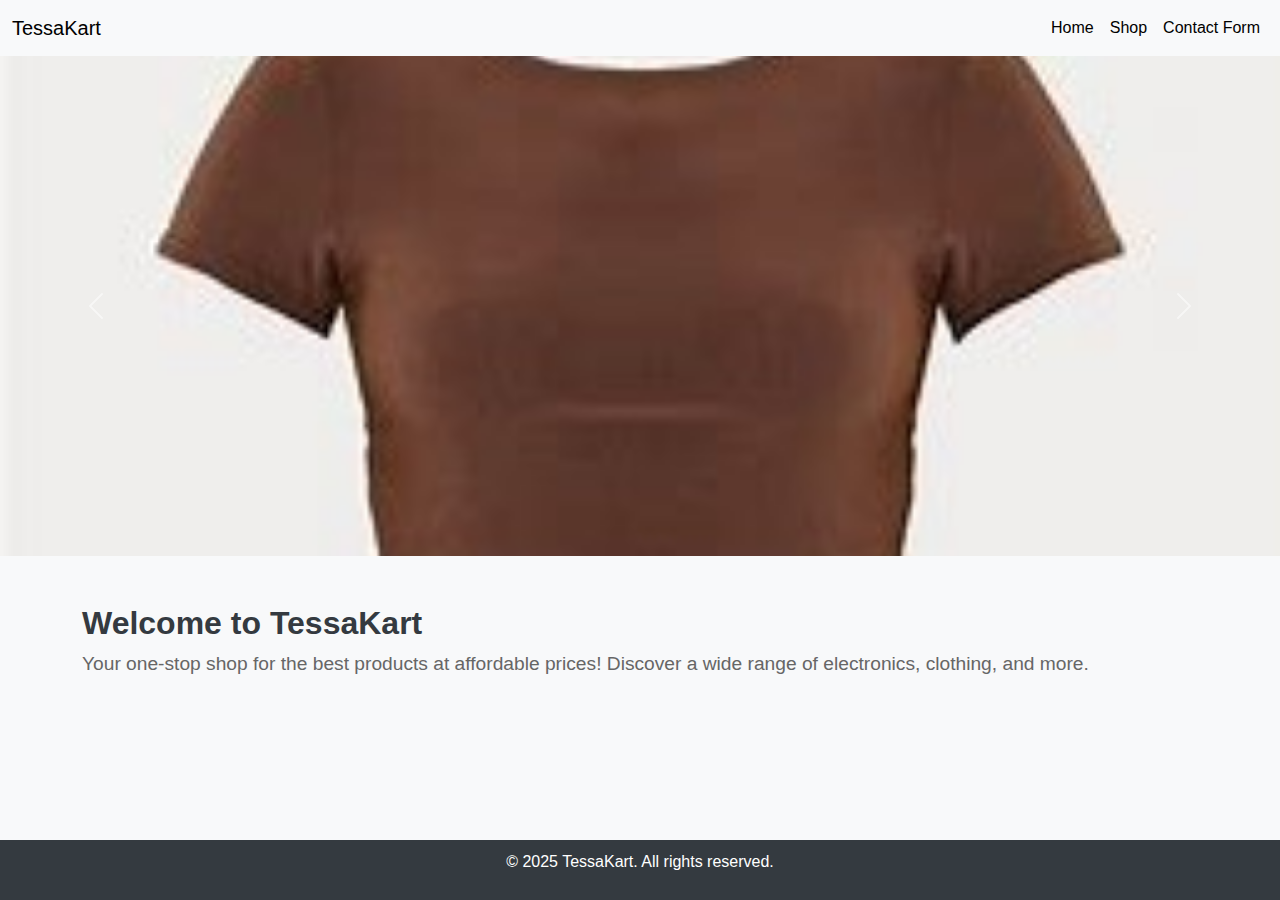
<file: index.html>
<!DOCTYPE html>
<html lang="en">
<head>
    <meta charset="UTF-8">
    <meta name="viewport" content="width=device-width, initial-scale=1.0">
    <title>E-commerce Website</title>
    <link href="https://cdn.jsdelivr.net/npm/bootstrap@5.3.0-alpha1/dist/css/bootstrap.min.css" rel="stylesheet" />
    <link href="styles.css" rel="stylesheet"> 
</head>
<body>

    <!-- Navbar -->
    <nav class="navbar navbar-expand-lg navbar-light bg-light">
        <div class="container-fluid">
            <a class="navbar-brand" href="#">TessaKart</a>
            <button class="navbar-toggler" type="button" data-bs-toggle="collapse" data-bs-target="#navbarNav" aria-controls="navbarNav" aria-expanded="false" aria-label="Toggle navigation">
                <span class="navbar-toggler-icon"></span>
            </button>
            <div class="collapse navbar-collapse" id="navbarNav">
                <ul class="navbar-nav ms-auto">
                    <li class="nav-item">
                        <a class="nav-link active" href="#">Home</a>
                    </li>
                    <li class="nav-item">
                        <a class="nav-link" href="shop.html">Shop</a>
                    </li>
                    <li class="nav-item">
                        <a class="nav-link" href="contactForm.html">Contact Form</a>
                    </li>
                </ul>
            </div>
        </div>
    </nav>

    <!-- Carousel Section -->
    <div id="carouselExampleAutoplaying" class="carousel slide" data-bs-ride="carousel">
        <div class="carousel-inner">
            <div class="carousel-item active">
                <img src="brown top.jpg" class="d-block w-100" alt="...">
            </div>
            <div class="carousel-item">
                <img src="arduino.jpg" class="d-block w-100" alt="...">
            </div>
            <div class="carousel-item">
                <img src="waterbottle.jpg" class="d-block w-100" alt="...">
            </div>
        </div>
        <button class="carousel-control-prev" type="button" data-bs-target="#carouselExampleAutoplaying" data-bs-slide="prev">
            <span class="carousel-control-prev-icon" aria-hidden="true"></span>
            <span class="visually-hidden">Previous</span>
        </button>
        <button class="carousel-control-next" type="button" data-bs-target="#carouselExampleAutoplaying" data-bs-slide="next">
            <span class="carousel-control-next-icon" aria-hidden="true"></span>
            <span class="visually-hidden">Next</span>
        </button>
    </div>

    <!-- Website Description -->
    <div class="container mt-5">
        <h2>Welcome to TessaKart</h2>
        <p>Your one-stop shop for the best products at affordable prices! Discover a wide range of electronics, clothing, and more.</p>
    </div>

    <!-- Footer Section -->
    <div class="footer">
        <p>&copy; 2025 TessaKart. All rights reserved.</p>
    </div>

    <script src="https://cdn.jsdelivr.net/npm/bootstrap@5.3.0-alpha1/dist/js/bootstrap.bundle.min.js"></script>
</body>
</html>
</file>
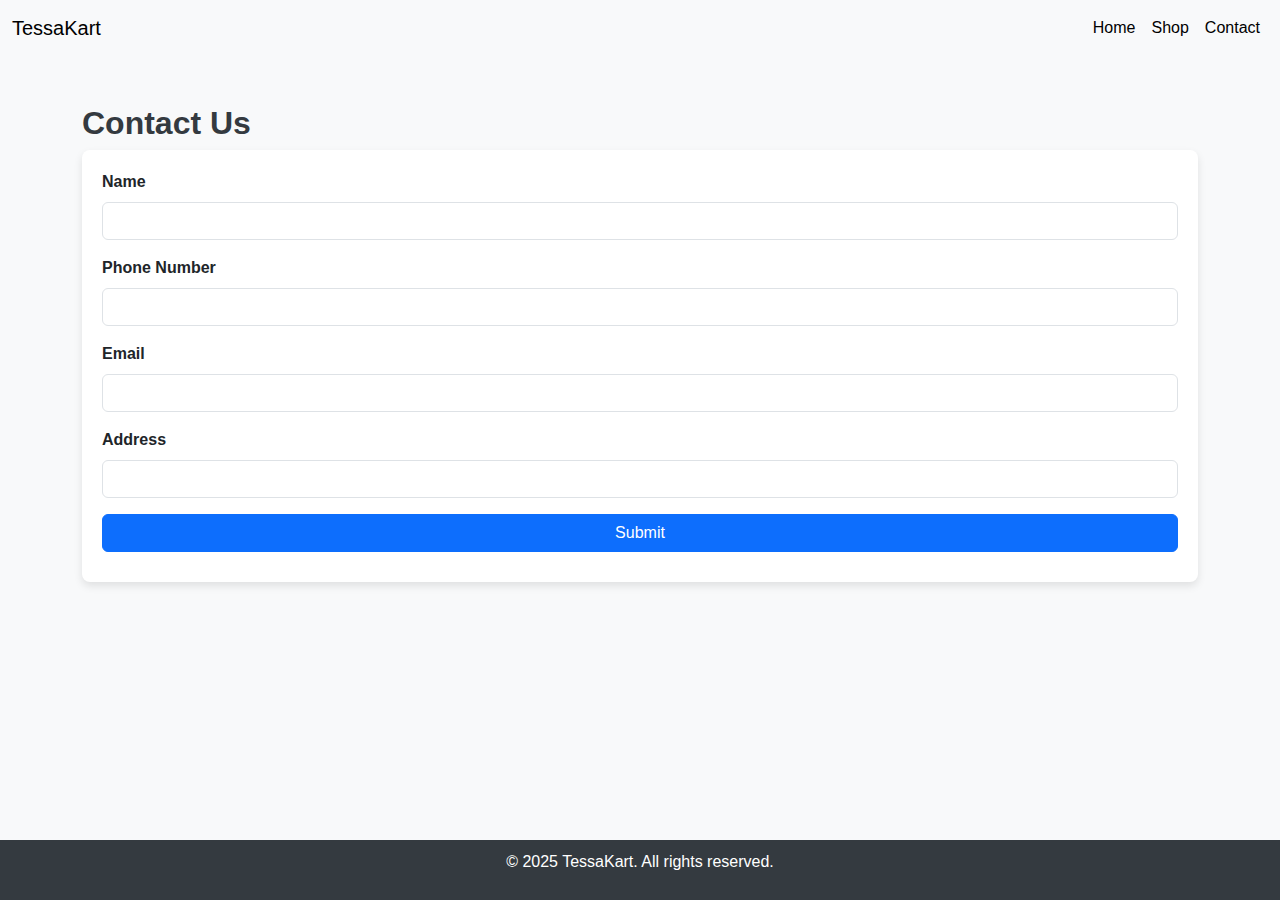
<file: contactForm.html>
<!DOCTYPE html>
<html lang="en">
<head>
    <meta charset="UTF-8">
    <meta name="viewport" content="width=device-width, initial-scale=1.0">
    <title>Contact - E-commerce Website</title>
    <link href="https://cdn.jsdelivr.net/npm/bootstrap@5.3.0-alpha1/dist/css/bootstrap.min.css" rel="stylesheet" />
    <link href="styles.css" rel="stylesheet"> 
</head>
<body>

    <!-- Navbar -->
    <nav class="navbar navbar-expand-lg navbar-light bg-light">
        <div class="container-fluid">
            <a class="navbar-brand" href="#">TessaKart</a>
            <button class="navbar-toggler" type="button" data-bs-toggle="collapse" data-bs-target="#navbarNav" aria-controls="navbarNav" aria-expanded="false" aria-label="Toggle navigation">
                <span class="navbar-toggler-icon"></span>
            </button>
            <div class="collapse navbar-collapse" id="navbarNav">
                <ul class="navbar-nav ms-auto">
                    <li class="nav-item">
                        <a class="nav-link" href="index.html">Home</a>
                    </li>
                    <li class="nav-item">
                        <a class="nav-link" href="shop.html">Shop</a>
                    </li>
                    <li class="nav-item">
                        <a class="nav-link active" href="contactForm.html">Contact</a>
                    </li>
                </ul>
            </div>
        </div>
    </nav>

    <!-- Contact Form -->
    <div class="container mt-5">
        <h2>Contact Us</h2>
        <form action="detailsSubmission.html" method="get">
            <div class="mb-3">
                <label for="name" class="form-label">Name</label>
                <input type="text" class="form-control" id="name" required>
            </div>
            <div class="mb-3">
                <label for="phone" class="form-label">Phone Number</label>
                <input type="text" class="form-control" id="phone" required>
            </div>
            <div class="mb-3">
                <label for="email" class="form-label">Email</label>
                <input type="email" class="form-control" id="email" required>
            </div>
            <div class="mb-3">
                <label for="address" class="form-label">Address</label>
                <input type="text" class="form-control" id="address" required>
            </div>
            <button type="submit" class="btn btn-primary">Submit</button>
        </form>
    </div>

    <!-- Footer Section -->
    <div class="footer">
        <p>&copy; 2025 TessaKart. All rights reserved.</p>
    </div>

    <script src="https://cdn.jsdelivr.net/npm/bootstrap@5.3.0-alpha1/dist/js/bootstrap.bundle.min.js"></script>
</body>
</html>
</file>
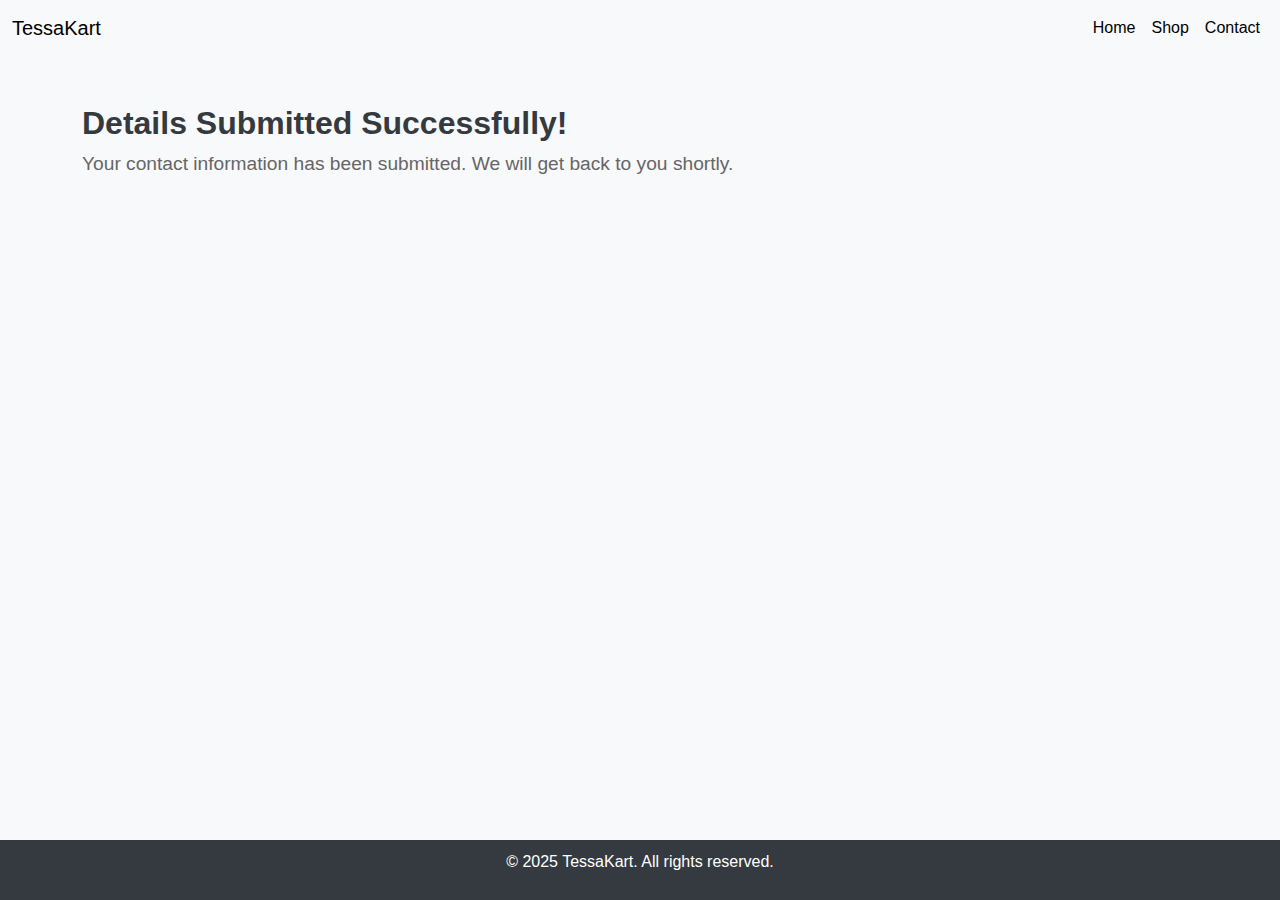
<file: contactSubmission.html>
<!DOCTYPE html>
<html lang="en">
<head>
    <meta charset="UTF-8">
    <meta name="viewport" content="width=device-width, initial-scale=1.0">
    <title>Submission Received - E-commerce Website</title>
    <link href="https://cdn.jsdelivr.net/npm/bootstrap@5.3.0-alpha1/dist/css/bootstrap.min.css" rel="stylesheet" />
    <link href="styles.css" rel="stylesheet"> 
</head>
<body>

    <!-- Navbar -->
    <nav class="navbar navbar-expand-lg navbar-light bg-light">
        <div class="container-fluid">
            <a class="navbar-brand" href="#">TessaKart</a>
            <button class="navbar-toggler" type="button" data-bs-toggle="collapse" data-bs-target="#navbarNav" aria-controls="navbarNav" aria-expanded="false" aria-label="Toggle navigation">
                <span class="navbar-toggler-icon"></span>
            </button>
            <div class="collapse navbar-collapse" id="navbarNav">
                <ul class="navbar-nav ms-auto">
                    <li class="nav-item">
                        <a class="nav-link" href="index.html">Home</a>
                    </li>
                    <li class="nav-item">
                        <a class="nav-link" href="shop.html">Shop</a>
                    </li>
                    <li class="nav-item">
                        <a class="nav-link active" href="contactForm.html">Contact</a>
                    </li>
                </ul>
            </div>
        </div>
    </nav>

    <!-- Confirmation Section -->
    <div class="container mt-5">
        <h2>Details Submitted Successfully!</h2>
        <p>Your contact information has been submitted. We will get back to you shortly.</p>
    </div>
    <!-- Footer Section -->
    <div class="footer">
        <p>&copy; 2025 TessaKart. All rights reserved.</p>
    </div>
    <script src="https://cdn.jsdelivr.net/npm/bootstrap@5.3.0-alpha1/dist/js/bootstrap.bundle.min.js"></script>
</body>
</html>
</file>
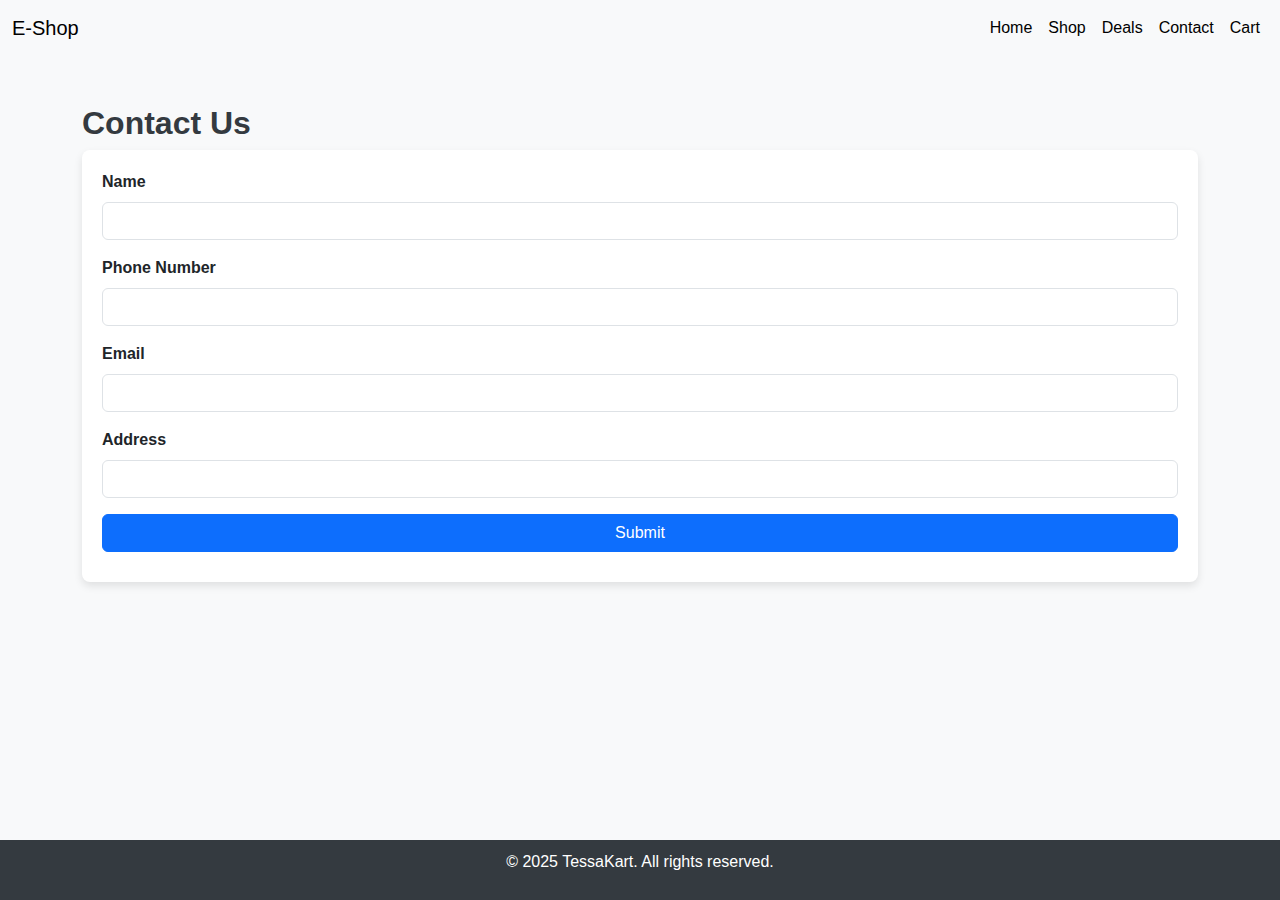
<file: contectForm.html>
<!DOCTYPE html>
<html lang="en">
<head>
    <meta charset="UTF-8">
    <meta name="viewport" content="width=device-width, initial-scale=1.0">
    <title>Contact - E-commerce Website</title>
    <link href="https://cdn.jsdelivr.net/npm/bootstrap@5.3.0-alpha1/dist/css/bootstrap.min.css" rel="stylesheet" />
    <link href="styles.css" rel="stylesheet"> <!-- Link to external styles.css -->
</head>
<body>

    <!-- Navbar -->
    <nav class="navbar navbar-expand-lg navbar-light bg-light">
        <div class="container-fluid">
            <a class="navbar-brand" href="#">E-Shop</a>
            <button class="navbar-toggler" type="button" data-bs-toggle="collapse" data-bs-target="#navbarNav" aria-controls="navbarNav" aria-expanded="false" aria-label="Toggle navigation">
                <span class="navbar-toggler-icon"></span>
            </button>
            <div class="collapse navbar-collapse" id="navbarNav">
                <ul class="navbar-nav ms-auto">
                    <li class="nav-item">
                        <a class="nav-link" href="index.html">Home</a>
                    </li>
                    <li class="nav-item">
                        <a class="nav-link" href="shop.html">Shop</a>
                    </li>
                    <li class="nav-item">
                        <a class="nav-link" href="deals.html">Deals</a>
                    </li>
                    <li class="nav-item">
                        <a class="nav-link active" href="contact.html">Contact</a>
                    </li>
                    <li class="nav-item">
                        <a class="nav-link" href="cart.html">Cart</a>
                    </li>
                </ul>
            </div>
        </div>
    </nav>

    <!-- Contact Form -->
    <div class="container mt-5">
        <h2>Contact Us</h2>
        <form action="detailsSubmission.html" method="get">
            <div class="mb-3">
                <label for="name" class="form-label">Name</label>
                <input type="text" class="form-control" id="name" required>
            </div>
            <div class="mb-3">
                <label for="phone" class="form-label">Phone Number</label>
                <input type="text" class="form-control" id="phone" required>
            </div>
            <div class="mb-3">
                <label for="email" class="form-label">Email</label>
                <input type="email" class="form-control" id="email" required>
            </div>
            <div class="mb-3">
                <label for="address" class="form-label">Address</label>
                <input type="text" class="form-control" id="address" required>
            </div>
            <button type="submit" class="btn btn-primary">Submit</button>
        </form>
    </div>

    <!-- Footer Section -->
    <div class="footer">
        <p>&copy; 2025 TessaKart. All rights reserved.</p>
    </div>

    <script src="https://cdn.jsdelivr.net/npm/bootstrap@5.3.0-alpha1/dist/js/bootstrap.bundle.min.js"></script>
</body>
</html>
</file>
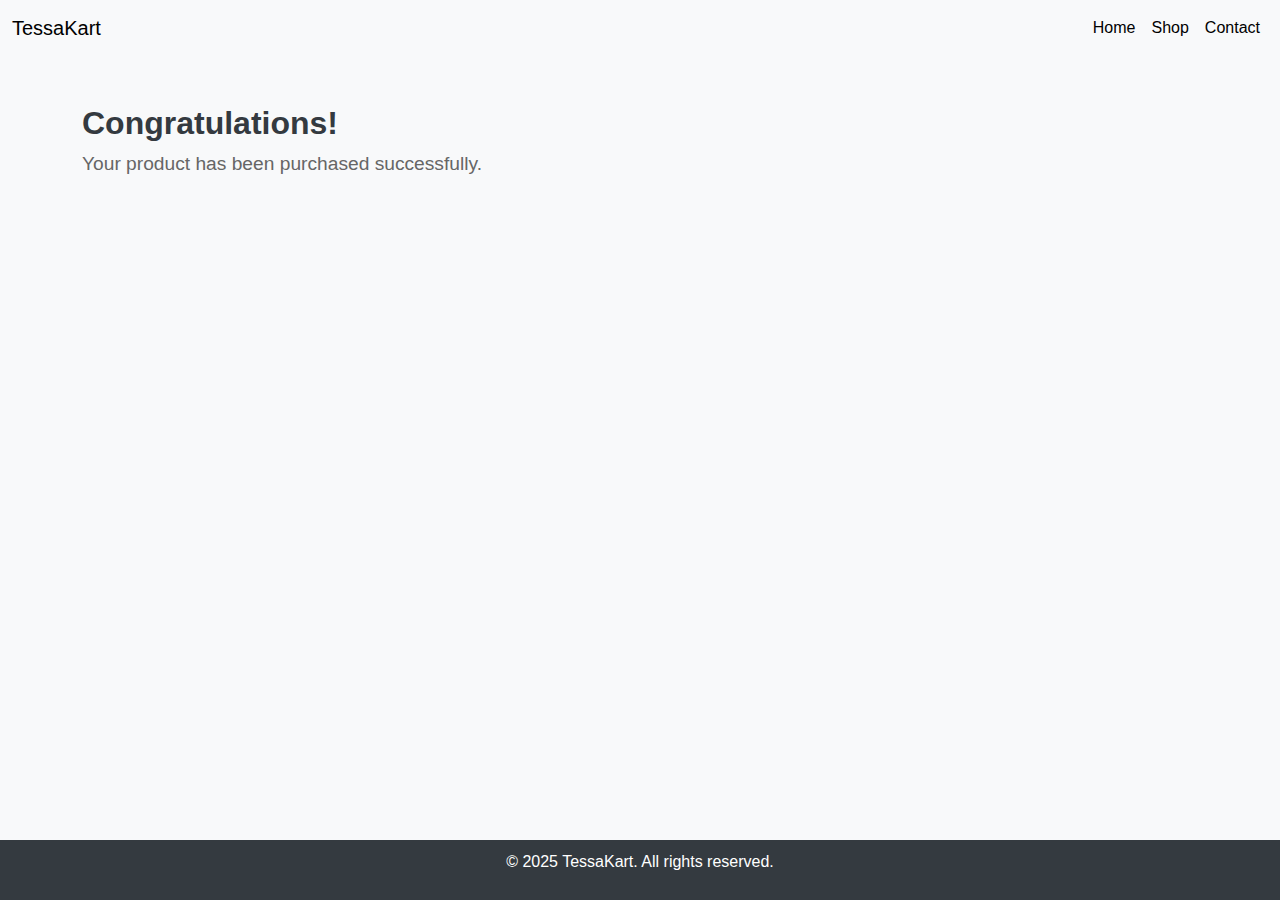
<file: productBought.html>
<!DOCTYPE html>
<html lang="en">
<head>
    <meta charset="UTF-8">
    <meta name="viewport" content="width=device-width, initial-scale=1.0">
    <title>Product Purchased - E-commerce Website</title>
    <link href="https://cdn.jsdelivr.net/npm/bootstrap@5.3.0-alpha1/dist/css/bootstrap.min.css" rel="stylesheet" />
    <link href="styles.css" rel="stylesheet"> 
</head>
<body>

    <!-- Navbar -->
    <nav class="navbar navbar-expand-lg navbar-light bg-light">
        <div class="container-fluid">
            <a class="navbar-brand" href="#">TessaKart</a>
            <button class="navbar-toggler" type="button" data-bs-toggle="collapse" data-bs-target="#navbarNav" aria-controls="navbarNav" aria-expanded="false" aria-label="Toggle navigation">
                <span class="navbar-toggler-icon"></span>
            </button>
            <div class="collapse navbar-collapse" id="navbarNav">
                <ul class="navbar-nav ms-auto">
                    <li class="nav-item">
                        <a class="nav-link" href="index.html">Home</a>
                    </li>
                    <li class="nav-item">
                        <a class="nav-link" href="shop.html">Shop</a>
                    </li>
                    <li class="nav-item">
                        <a class="nav-link" href="contactForm.html">Contact</a>
                    </li>
                </ul>
            </div>
        </div>
    </nav>

    <!-- Product Purchased Confirmation -->
    <div class="container mt-5">
        <h2>Congratulations!</h2>
        <p>Your product has been purchased successfully.</p>
    </div>
    <!-- Footer Section -->
    <div class="footer">
        <p>&copy; 2025 TessaKart. All rights reserved.</p>
    </div>

    <script src="https://cdn.jsdelivr.net/npm/bootstrap@5.3.0-alpha1/dist/js/bootstrap.bundle.min.js"></script>
</body>
</html>
</file>
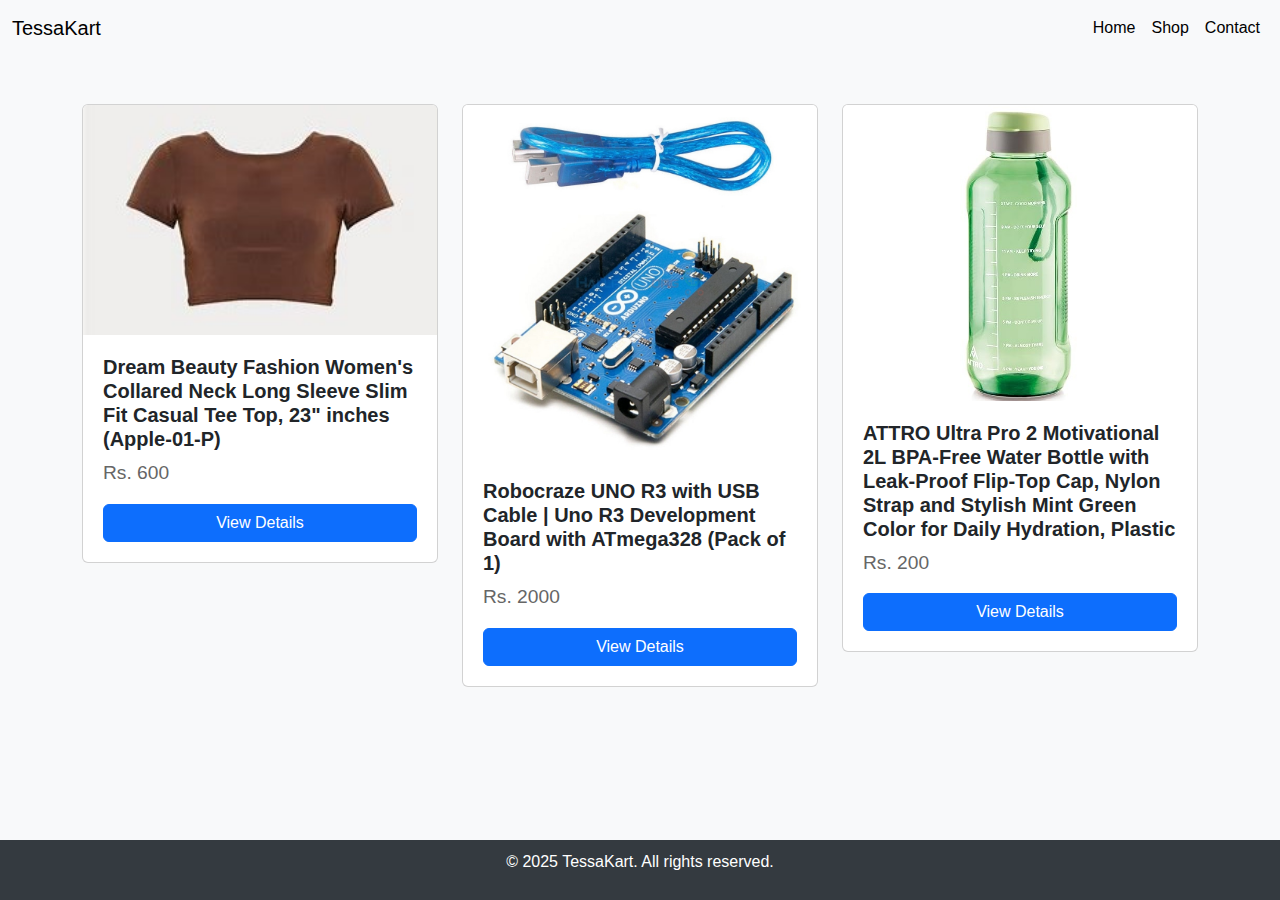
<file: shop.html>
<!DOCTYPE html>
<html lang="en">
<head>
    <meta charset="UTF-8">
    <meta name="viewport" content="width=device-width, initial-scale=1.0">
    <title>Shop - E-commerce Website</title>
    <link href="https://cdn.jsdelivr.net/npm/bootstrap@5.3.0-alpha1/dist/css/bootstrap.min.css" rel="stylesheet" />
    <link href="styles.css" rel="stylesheet"> 
</head>
<body>

    <!-- Navbar -->
    <nav class="navbar navbar-expand-lg navbar-light bg-light">
        <div class="container-fluid">
            <a class="navbar-brand" href="#">TessaKart</a>
            <button class="navbar-toggler" type="button" data-bs-toggle="collapse" data-bs-target="#navbarNav" aria-controls="navbarNav" aria-expanded="false" aria-label="Toggle navigation">
                <span class="navbar-toggler-icon"></span>
            </button>
            <div class="collapse navbar-collapse" id="navbarNav">
                <ul class="navbar-nav ms-auto">
                    <li class="nav-item">
                        <a class="nav-link" href="index.html">Home</a>
                    </li>
                    <li class="nav-item">
                        <a class="nav-link active" href="shop.html">Shop</a>
                    </li>
                    <li class="nav-item">
                        <a class="nav-link" href="contactForm.html">Contact</a>
                    </li>
                </ul>
            </div>
        </div>
    </nav>

    <!-- Product Grid -->
    <div class="container mt-5">
        <div class="row">
            <!-- Product Card 1 -->
            <div class="col-md-4">
                <div class="card product-card">
                    <img src="./brown top.jpg" class="card-img-top" alt="Product 1">
                    <div class="card-body">
                        <h5 class="card-title">Dream Beauty Fashion Women's Collared Neck Long Sleeve Slim Fit Casual Tee Top, 23" inches (Apple-01-P)</h5>
                        <p class="card-text">Rs. 600</p>
                        <a href="viewDetails1.html" class="btn btn-primary">View Details</a>
                    </div>
                </div>
            </div>

            <!-- Product Card 2 -->
            <div class="col-md-4">
                <div class="card product-card">
                    <img src="./arduino.jpg" class="card-img-top" alt="Product 2">
                    <div class="card-body">
                        <h5 class="card-title">Robocraze UNO R3 with USB Cable | Uno R3 Development Board with ATmega328 (Pack of 1)</h5>
                        <p class="card-text">Rs. 2000</p>
                        <a href="viewDetails2.html" class="btn btn-primary">View Details</a>
                    </div>
                </div>
            </div>

            <!-- Product Card 3 -->
            <div class="col-md-4">
                <div class="card product-card">
                    <img src="./waterbottle.jpg" class="card-img-top" alt="Product 3">
                    <div class="card-body">
                        <h5 class="card-title">ATTRO Ultra Pro 2 Motivational 2L BPA-Free Water Bottle with Leak-Proof Flip-Top Cap, Nylon Strap and Stylish Mint Green Color for Daily Hydration, Plastic</h5>
                        <p class="card-text">Rs. 200</p>
                        <a href="viewDetails3.html" class="btn btn-primary">View Details</a>
                    </div>
                </div>
            </div>
        </div>
    </div>

    <!-- Footer Section -->
    <div class="footer">
        <p>&copy; 2025 TessaKart. All rights reserved.</p>
    </div>

    <script src="https://cdn.jsdelivr.net/npm/bootstrap@5.3.0-alpha1/dist/js/bootstrap.bundle.min.js"></script>
</body>
</html>
</file>
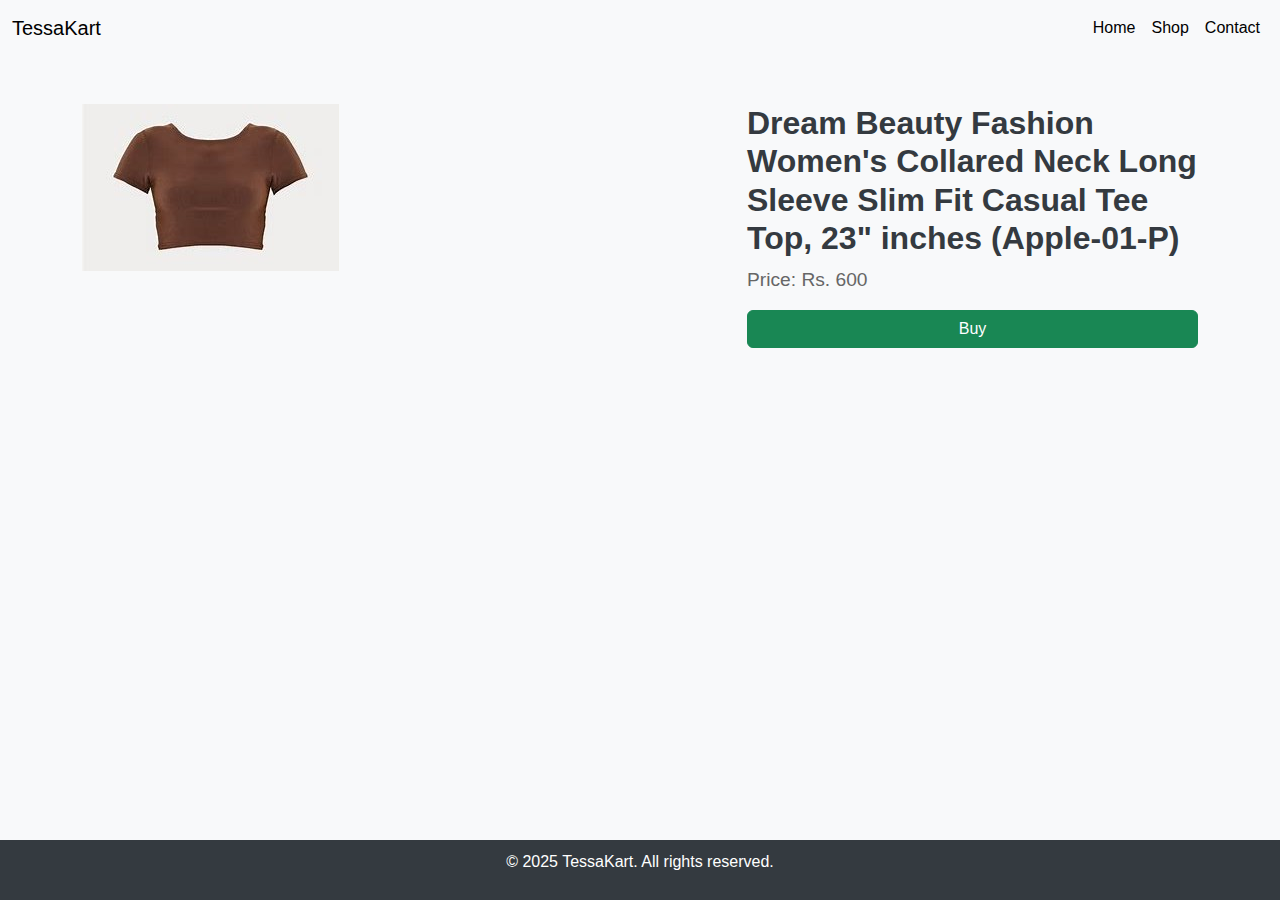
<file: viewDetails1.html>
<!DOCTYPE html>
<html lang="en">
<head>
    <meta charset="UTF-8">
    <meta name="viewport" content="width=device-width, initial-scale=1.0">
    <title>Product Details - E-commerce Website</title>
    <link href="https://cdn.jsdelivr.net/npm/bootstrap@5.3.0-alpha1/dist/css/bootstrap.min.css" rel="stylesheet" />
    <link href="styles.css" rel="stylesheet"> 
</head>
<body>

    <!-- Navbar -->
    <nav class="navbar navbar-expand-lg navbar-light bg-light">
        <div class="container-fluid">
            <a class="navbar-brand" href="#">TessaKart</a>
            <button class="navbar-toggler" type="button" data-bs-toggle="collapse" data-bs-target="#navbarNav" aria-controls="navbarNav" aria-expanded="false" aria-label="Toggle navigation">
                <span class="navbar-toggler-icon"></span>
            </button>
            <div class="collapse navbar-collapse" id="navbarNav">
                <ul class="navbar-nav ms-auto">
                    <li class="nav-item">
                        <a class="nav-link" href="index.html">Home</a>
                    </li>
                    <li class="nav-item">
                        <a class="nav-link" href="shop.html">Shop</a>
                    </li>
                    <li class="nav-item">
                        <a class="nav-link" href="contactForm.html">Contact</a>
                    </li>
                </ul>
            </div>
        </div>
    </nav>

    <!-- Product Details Section -->
    <div class="container mt-5">
        <div class="row">
            <div class="col-md-7">
                <img src="brown top.jpg" class="img-fluid" alt="Product 1">
            </div>
            <div class="col-md-5">
                <h2>Dream Beauty Fashion Women's Collared Neck Long Sleeve Slim Fit Casual Tee Top, 23" inches (Apple-01-P)</h2>
                <p>Price: Rs. 600</p>
                <button class="btn btn-success" onclick="location.href='productBought.html'">Buy</button>
            </div>
        </div>
    </div>

    <!-- Footer Section -->
    <div class="footer">
        <p>&copy; 2025 TessaKart. All rights reserved.</p>
    </div>

    <script src="https://cdn.jsdelivr.net/npm/bootstrap@5.3.0-alpha1/dist/js/bootstrap.bundle.min.js"></script>
</body>
</html>
</file>
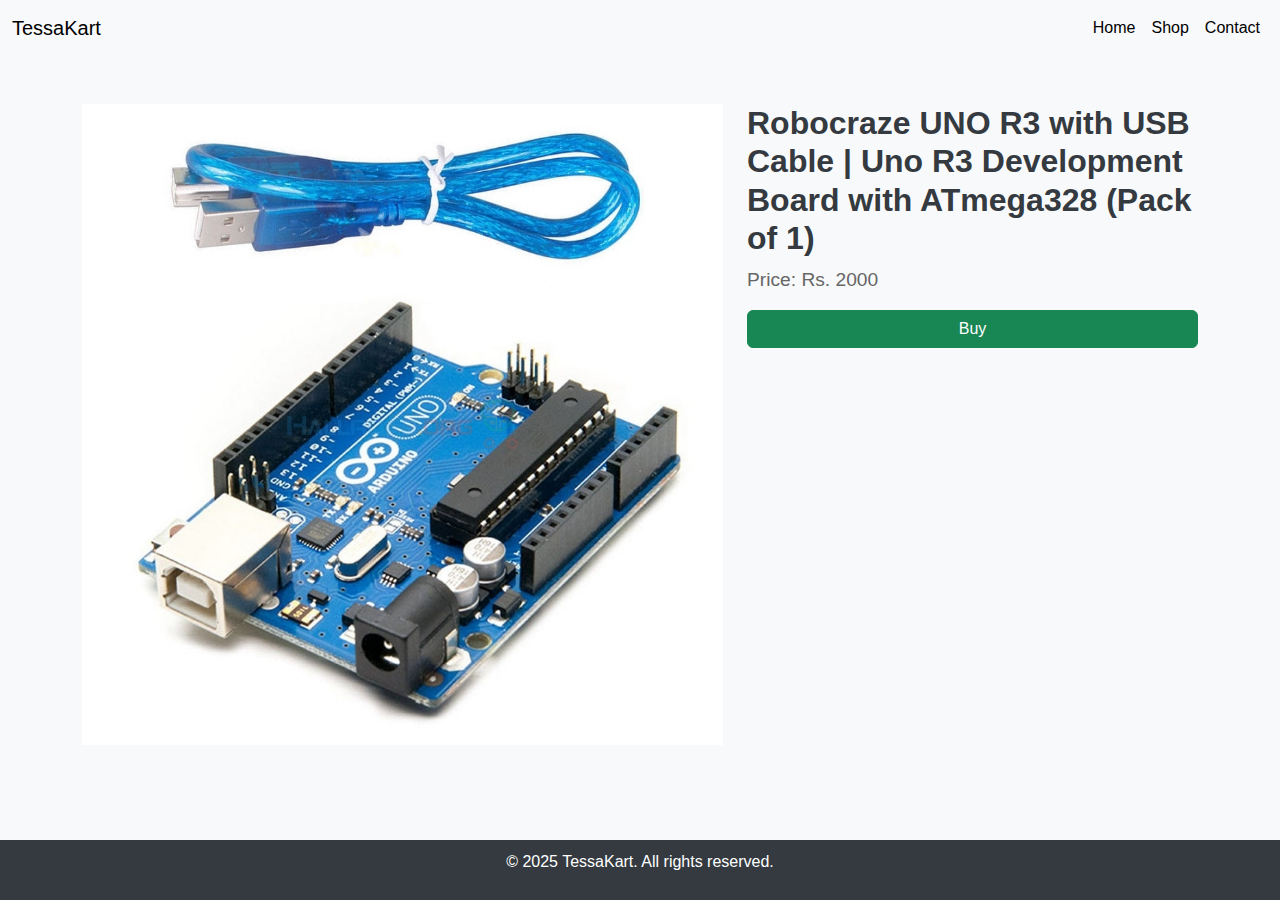
<file: viewDetails2.html>
<!DOCTYPE html>
<html lang="en">
<head>
    <meta charset="UTF-8">
    <meta name="viewport" content="width=device-width, initial-scale=1.0">
    <title>Product Details - E-commerce Website</title>
    <link href="https://cdn.jsdelivr.net/npm/bootstrap@5.3.0-alpha1/dist/css/bootstrap.min.css" rel="stylesheet" />
    <link href="styles.css" rel="stylesheet"> 
</head>
<body>

    <!-- Navbar -->
    <nav class="navbar navbar-expand-lg navbar-light bg-light">
        <div class="container-fluid">
            <a class="navbar-brand" href="#">TessaKart</a>
            <button class="navbar-toggler" type="button" data-bs-toggle="collapse" data-bs-target="#navbarNav" aria-controls="navbarNav" aria-expanded="false" aria-label="Toggle navigation">
                <span class="navbar-toggler-icon"></span>
            </button>
            <div class="collapse navbar-collapse" id="navbarNav">
                <ul class="navbar-nav ms-auto">
                    <li class="nav-item">
                        <a class="nav-link" href="index.html">Home</a>
                    </li>
                    <li class="nav-item">
                        <a class="nav-link" href="shop.html">Shop</a>
                    </li>
                    <li class="nav-item">
                        <a class="nav-link" href="contactForm.html">Contact</a>
                    </li>
                </ul>
            </div>
        </div>
    </nav>

    <!-- Product Details Section -->
    <div class="container mt-5">
        <div class="row">
            <div class="col-md-7">
                <img src="arduino.jpg" class="img-fluid" alt="Product 2">
            </div>
            <div class="col-md-5">
                <h2>Robocraze UNO R3 with USB Cable | Uno R3 Development Board with ATmega328 (Pack of 1)</h2>
                <p>Price: Rs. 2000</p>
                <button class="btn btn-success" onclick="location.href='productBought.html'">Buy</button>
            </div>
        </div>
    </div>

    <!-- Footer Section -->
    <div class="footer">
        <p>&copy; 2025 TessaKart. All rights reserved.</p>
    </div>

    <script src="https://cdn.jsdelivr.net/npm/bootstrap@5.3.0-alpha1/dist/js/bootstrap.bundle.min.js"></script>
</body>
</html>
</file>
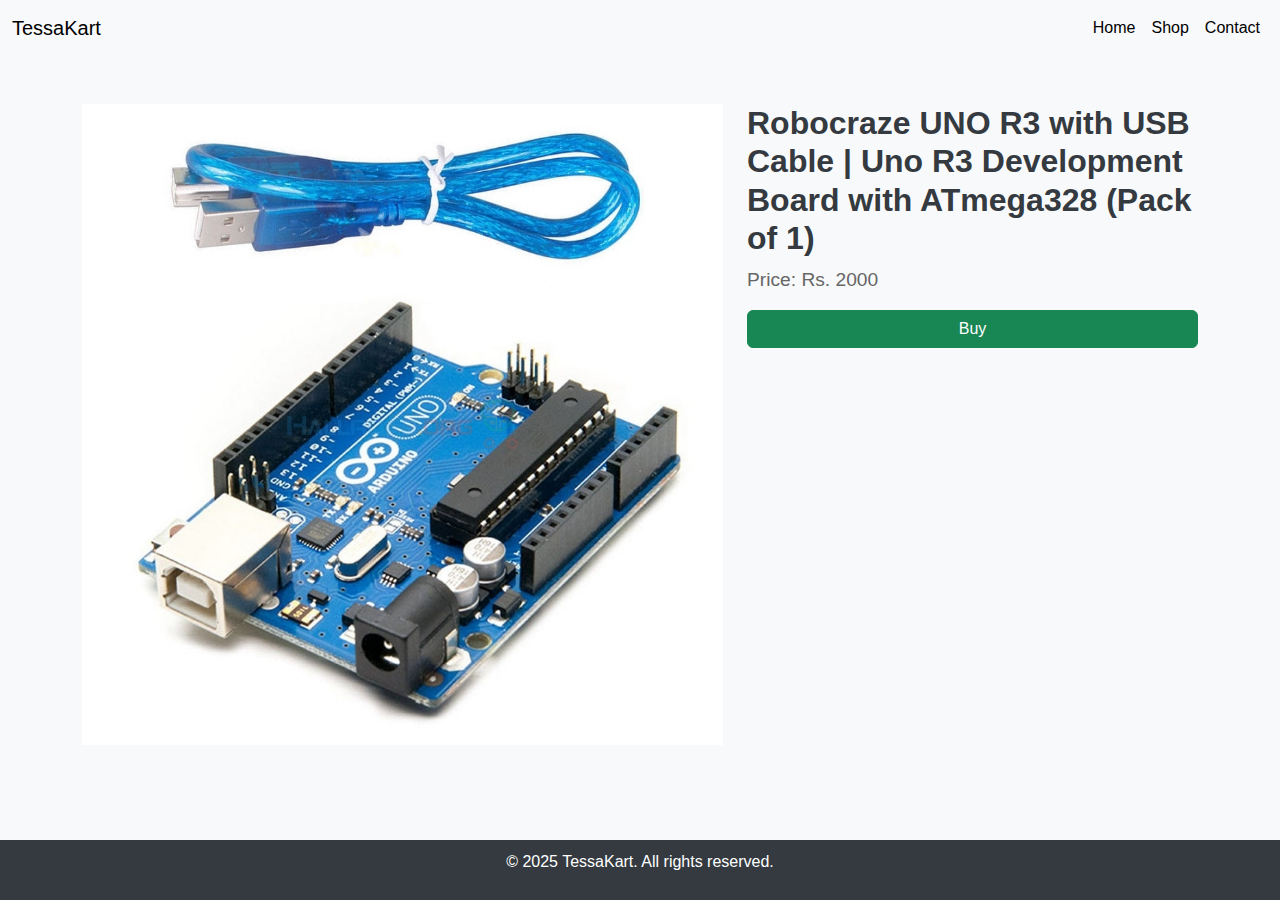
<file: viewDetails3.html>
<!DOCTYPE html>
<html lang="en">
<head>
    <meta charset="UTF-8">
    <meta name="viewport" content="width=device-width, initial-scale=1.0">
    <title>Product Details - E-commerce Website</title>
    <link href="https://cdn.jsdelivr.net/npm/bootstrap@5.3.0-alpha1/dist/css/bootstrap.min.css" rel="stylesheet" />
    <link href="styles.css" rel="stylesheet"> 
<body>

    <!-- Navbar -->
    <nav class="navbar navbar-expand-lg navbar-light bg-light">
        <div class="container-fluid">
            <a class="navbar-brand" href="#">TessaKart</a>
            <button class="navbar-toggler" type="button" data-bs-toggle="collapse" data-bs-target="#navbarNav" aria-controls="navbarNav" aria-expanded="false" aria-label="Toggle navigation">
                <span class="navbar-toggler-icon"></span>
            </button>
            <div class="collapse navbar-collapse" id="navbarNav">
                <ul class="navbar-nav ms-auto">
                    <li class="nav-item">
                        <a class="nav-link" href="index.html">Home</a>
                    </li>
                    <li class="nav-item">
                        <a class="nav-link" href="shop.html">Shop</a>
                    </li>
                    <li class="nav-item">
                        <a class="nav-link" href="contactForm.html">Contact</a>
                    </li>
                </ul>
            </div>
        </div>
    </nav>

    <!-- Product Details Section -->
    <div class="container mt-5">
        <div class="row">
            <div class="col-md-7">
                <img src="arduino.jpg" class="img-fluid" alt="Product 2">
            </div>
            <div class="col-md-5">
                <h2>Robocraze UNO R3 with USB Cable | Uno R3 Development Board with ATmega328 (Pack of 1)</h2>
                <p>Price: Rs. 2000</p>
                <button class="btn btn-success" onclick="location.href='productBought.html'">Buy</button>
            </div>
        </div>
    </div>

    <!-- Footer Section -->
    <div class="footer">
        <p>&copy; 2025 TessaKart. All rights reserved.</p>
    </div>

    <script src="https://cdn.jsdelivr.net/npm/bootstrap@5.3.0-alpha1/dist/js/bootstrap.bundle.min.js"></script>
</body>
</html>
</file>
<file: styles.css>
body {
    font-family: Arial, sans-serif;
    margin: 0;
    padding: 0;
    background-color: #f8f9fa;
}

.navbar {
    background-color: #343a40;
}

.navbar .nav-link {
    color: black !important;
}

.navbar .nav-link:hover {
    color: #ff6347 !important;
}

.footer {
    background-color: #343a40;
    color: white;
    text-align: center;
    padding: 10px 0;
    position: fixed;
    bottom: 0;
    width: 100%;
}

.carousel-inner img {
    height: 500px;
    object-fit: cover;
}

.product-card {
    transition: transform 0.3s ease;
    margin-bottom: 20px;
}

.product-card:hover {
    transform: scale(1.05);
}

.product-card img {
    height: 200px;
    object-fit: cover;
}

/* Card Body Styling */
.card-body {
    padding: 1.25rem;
}

.card-title {
    font-size: 1.25rem;
    font-weight: bold;
}

.card-text {
    font-size: 1rem;
    color: #666;
}

.btn {
    width: 100%;
}

.container img {
    max-width: 100%;
    height: auto;
}

.product-details-container {
    display: flex;
    justify-content: space-between;
    margin-top: 20px;
}

.product-details-container img {
    width: 100%;
    max-width: 400px;
}

.product-details-container .details {
    max-width: 500px;
}

form {
    background-color: white;
    padding: 20px;
    border-radius: 8px;
    box-shadow: 0 4px 8px rgba(0, 0, 0, 0.1);
}

form input,
form button {
    width: 100%;
    margin-bottom: 10px;
}

form label {
    font-weight: bold;
}

form button {
    background-color: #343a40;
    color: white;
    border: none;
    padding: 10px;
    cursor: pointer;
}

form button:hover {
    background-color: #ff6347;
}

.container h2 {
    font-size: 2rem;
    color: #343a40;
    font-weight: bold;
}

.container p {
    font-size: 1.2rem;
    color: #666;
}

@media (max-width: 767px) {
    .product-details-container {
        flex-direction: column;
        align-items: center;
    }

    .product-details-container img {
        margin-bottom: 20px;
    }

    .product-details-container .details {
        text-align: center;
    }
}
</file>
